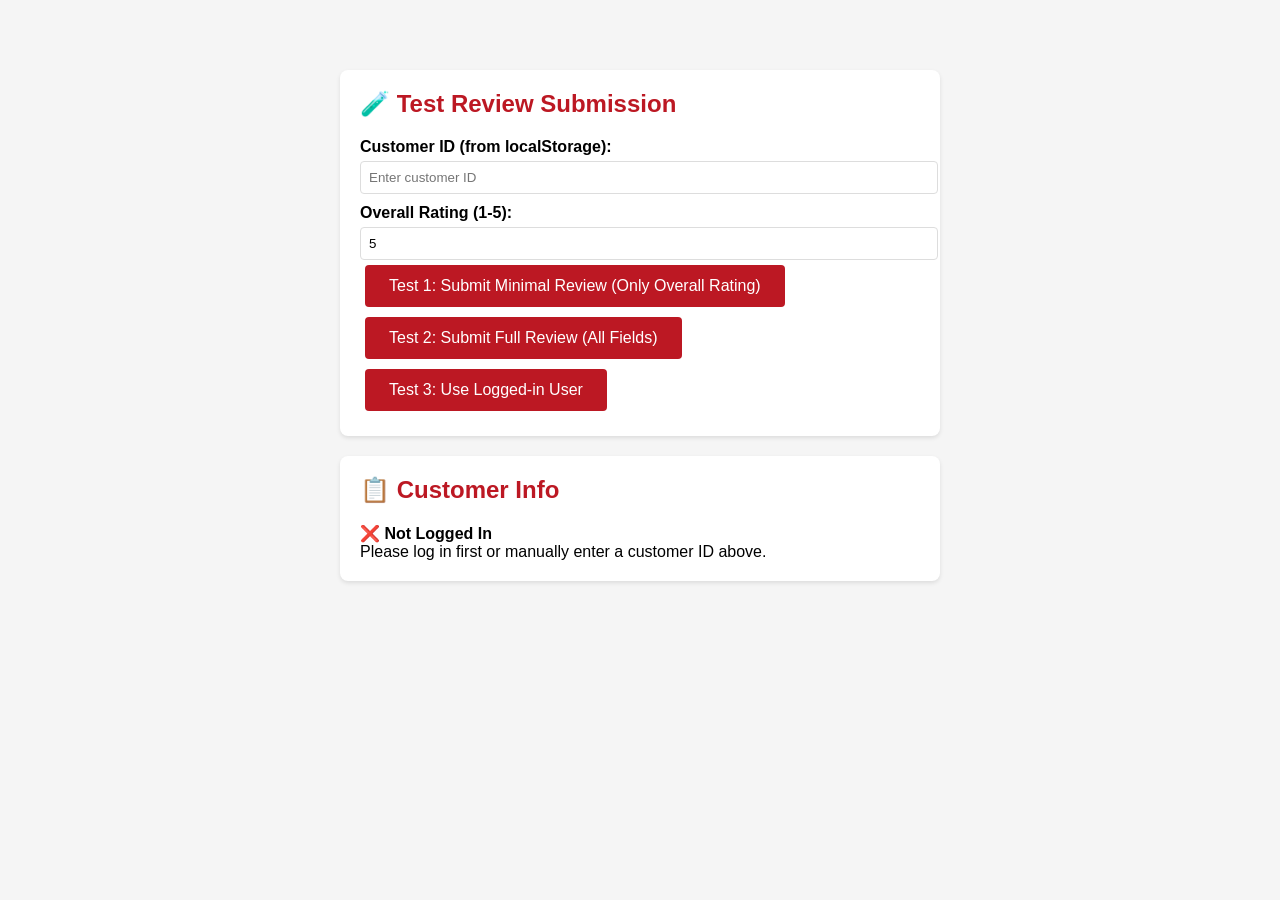
<file: Tabeya/test_review.html>
<!DOCTYPE html>
<html lang="en">
<head>
    <meta charset="UTF-8">
    <meta name="viewport" content="width=device-width, initial-scale=1.0">
    <title>Test Review Submission</title>
    <style>
        body {
            font-family: Arial, sans-serif;
            max-width: 600px;
            margin: 50px auto;
            padding: 20px;
            background: #f5f5f5;
        }
        .test-section {
            background: white;
            padding: 20px;
            margin-bottom: 20px;
            border-radius: 8px;
            box-shadow: 0 2px 4px rgba(0,0,0,0.1);
        }
        button {
            background: #bc1823;
            color: white;
            border: none;
            padding: 12px 24px;
            border-radius: 4px;
            cursor: pointer;
            font-size: 16px;
            margin: 5px;
        }
        button:hover {
            background: #a01520;
        }
        .response {
            margin-top: 15px;
            padding: 15px;
            border-radius: 4px;
            font-family: monospace;
            white-space: pre-wrap;
            word-wrap: break-word;
        }
        .success {
            background: #d4edda;
            color: #155724;
            border: 1px solid #c3e6cb;
        }
        .error {
            background: #f8d7da;
            color: #721c24;
            border: 1px solid #f5c6cb;
        }
        h2 {
            color: #bc1823;
            margin-top: 0;
        }
        label {
            display: block;
            margin: 10px 0 5px;
            font-weight: bold;
        }
        input {
            width: 100%;
            padding: 8px;
            border: 1px solid #ddd;
            border-radius: 4px;
        }
    </style>
</head>
<body>
    <div class="test-section">
        <h2>🧪 Test Review Submission</h2>
        
        <label>Customer ID (from localStorage):</label>
        <input type="number" id="customer-id" placeholder="Enter customer ID">
        
        <label>Overall Rating (1-5):</label>
        <input type="number" id="overall-rating" value="5" min="1" max="5">
        
        <button onclick="testMinimalReview()">Test 1: Submit Minimal Review (Only Overall Rating)</button>
        <button onclick="testFullReview()">Test 2: Submit Full Review (All Fields)</button>
        <button onclick="testFromLocalStorage()">Test 3: Use Logged-in User</button>
        
        <div id="response"></div>
    </div>

    <div class="test-section">
        <h2>📋 Customer Info</h2>
        <div id="user-info">Checking localStorage...</div>
    </div>

    <script>
        const responseDiv = document.getElementById('response');
        const userInfoDiv = document.getElementById('user-info');
        const customerIdInput = document.getElementById('customer-id');

        // Check if user is logged in
        function checkUser() {
            const user = JSON.parse(localStorage.getItem('currentUser'));
            if (user) {
                userInfoDiv.innerHTML = `
                    <strong>✅ Logged In</strong><br>
                    Name: ${user.firstName} ${user.lastName}<br>
                    Email: ${user.email}<br>
                    Customer ID: ${user.customerId}
                `;
                customerIdInput.value = user.customerId;
            } else {
                userInfoDiv.innerHTML = `
                    <strong>❌ Not Logged In</strong><br>
                    Please log in first or manually enter a customer ID above.
                `;
            }
        }

        // Test 1: Minimal review (only overall rating)
        async function testMinimalReview() {
            const customerId = parseInt(customerIdInput.value);
            const rating = parseFloat(document.getElementById('overall-rating').value);
            
            if (!customerId || !rating) {
                showResponse('error', 'Please enter Customer ID and Rating');
                return;
            }

            const data = {
                customerId: customerId,
                overallRating: rating
            };

            await submitReview(data, 'Minimal Review');
        }

        // Test 2: Full review (all fields)
        async function testFullReview() {
            const customerId = parseInt(customerIdInput.value);
            const rating = parseFloat(document.getElementById('overall-rating').value);
            
            if (!customerId || !rating) {
                showResponse('error', 'Please enter Customer ID and Rating');
                return;
            }

            const data = {
                customerId: customerId,
                overallRating: rating,
                foodRating: 5,
                portionRating: 4,
                serviceRating: 5,
                ambienceRating: 4,
                cleanlinessRating: 5,
                foodComment: 'The food was absolutely delicious! Best Filipino cuisine in town.',
                portionComment: 'Perfect portion sizes, very satisfying.',
                serviceComment: 'Excellent and friendly service from the staff.',
                ambienceComment: 'Cozy and authentic Filipino atmosphere.',
                cleanlinessComment: 'Very clean and well-maintained restaurant.',
                generalComment: 'Highly recommend Tabeya! Will definitely come back.'
            };

            await submitReview(data, 'Full Review');
        }

        // Test 3: Use logged-in user
        async function testFromLocalStorage() {
            const user = JSON.parse(localStorage.getItem('currentUser'));
            
            if (!user || !user.customerId) {
                showResponse('error', 'No user logged in. Please log in first.');
                return;
            }

            const rating = parseFloat(document.getElementById('overall-rating').value);

            const data = {
                customerId: user.customerId,
                overallRating: rating,
                foodRating: 5,
                serviceRating: 5,
                generalComment: `Great experience! - ${user.firstName}`
            };

            await submitReview(data, 'Review from ' + user.firstName);
        }

        // Submit review function
        async function submitReview(data, testName) {
            showResponse('info', `Submitting ${testName}...\n\nData:\n${JSON.stringify(data, null, 2)}`);

            try {
                const response = await fetch('submit_customer_review.php', {
                    method: 'POST',
                    headers: {
                        'Content-Type': 'application/json',
                        'X-Requested-With': 'XMLHttpRequest'
                    },
                    body: JSON.stringify(data)
                });

                console.log('Response status:', response.status);
                console.log('Response headers:', response.headers);

                const text = await response.text();
                console.log('Raw response:', text);

                let result;
                try {
                    result = JSON.parse(text);
                } catch (parseError) {
                    throw new Error('Invalid JSON response:\n' + text.substring(0, 500));
                }

                if (result.success) {
                    showResponse('success', `✅ SUCCESS!\n\n${JSON.stringify(result, null, 2)}`);
                } else {
                    showResponse('error', `❌ FAILED\n\n${JSON.stringify(result, null, 2)}`);
                }

            } catch (error) {
                console.error('Submit error:', error);
                showResponse('error', `❌ ERROR\n\n${error.message}`);
            }
        }

        // Show response
        function showResponse(type, message) {
            responseDiv.className = 'response ' + (type === 'error' ? 'error' : type === 'success' ? 'success' : '');
            responseDiv.textContent = message;
        }

        // Initialize
        checkUser();
    </script>
</body>
</html>
</file>
